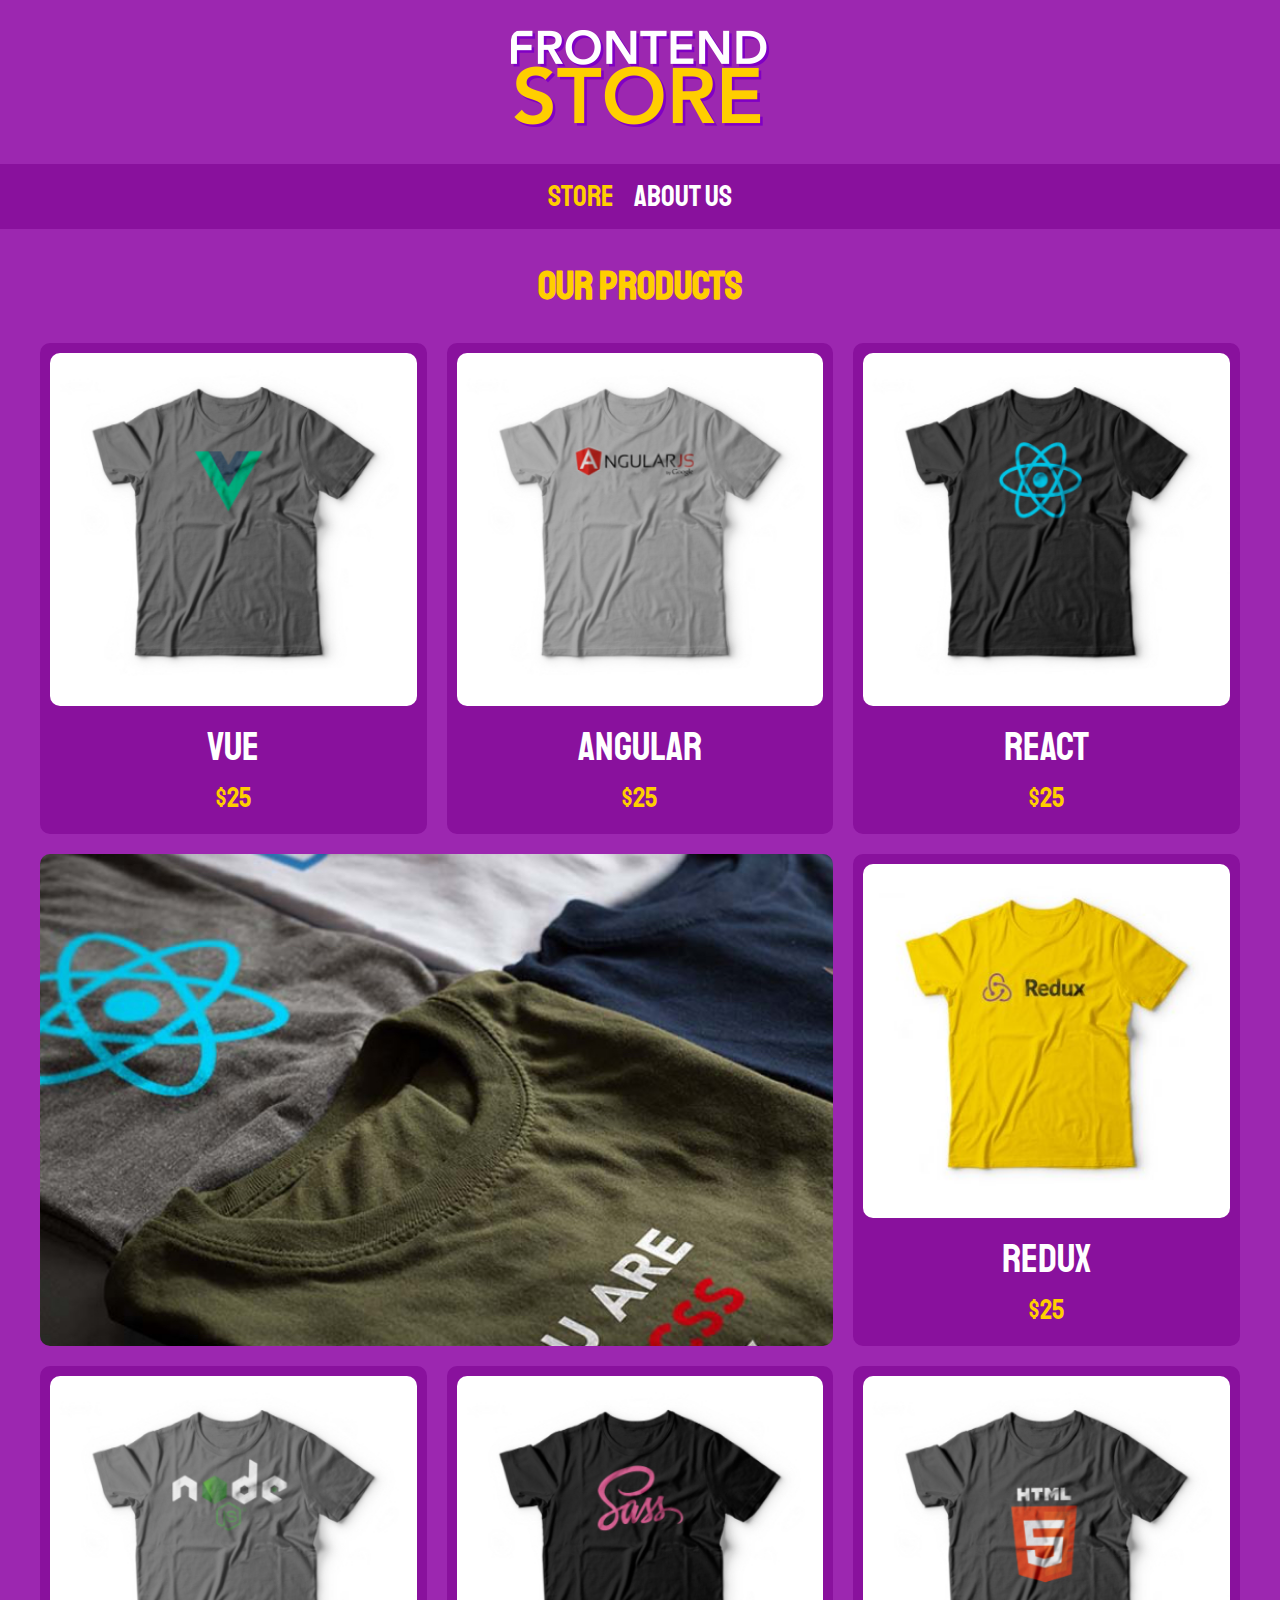
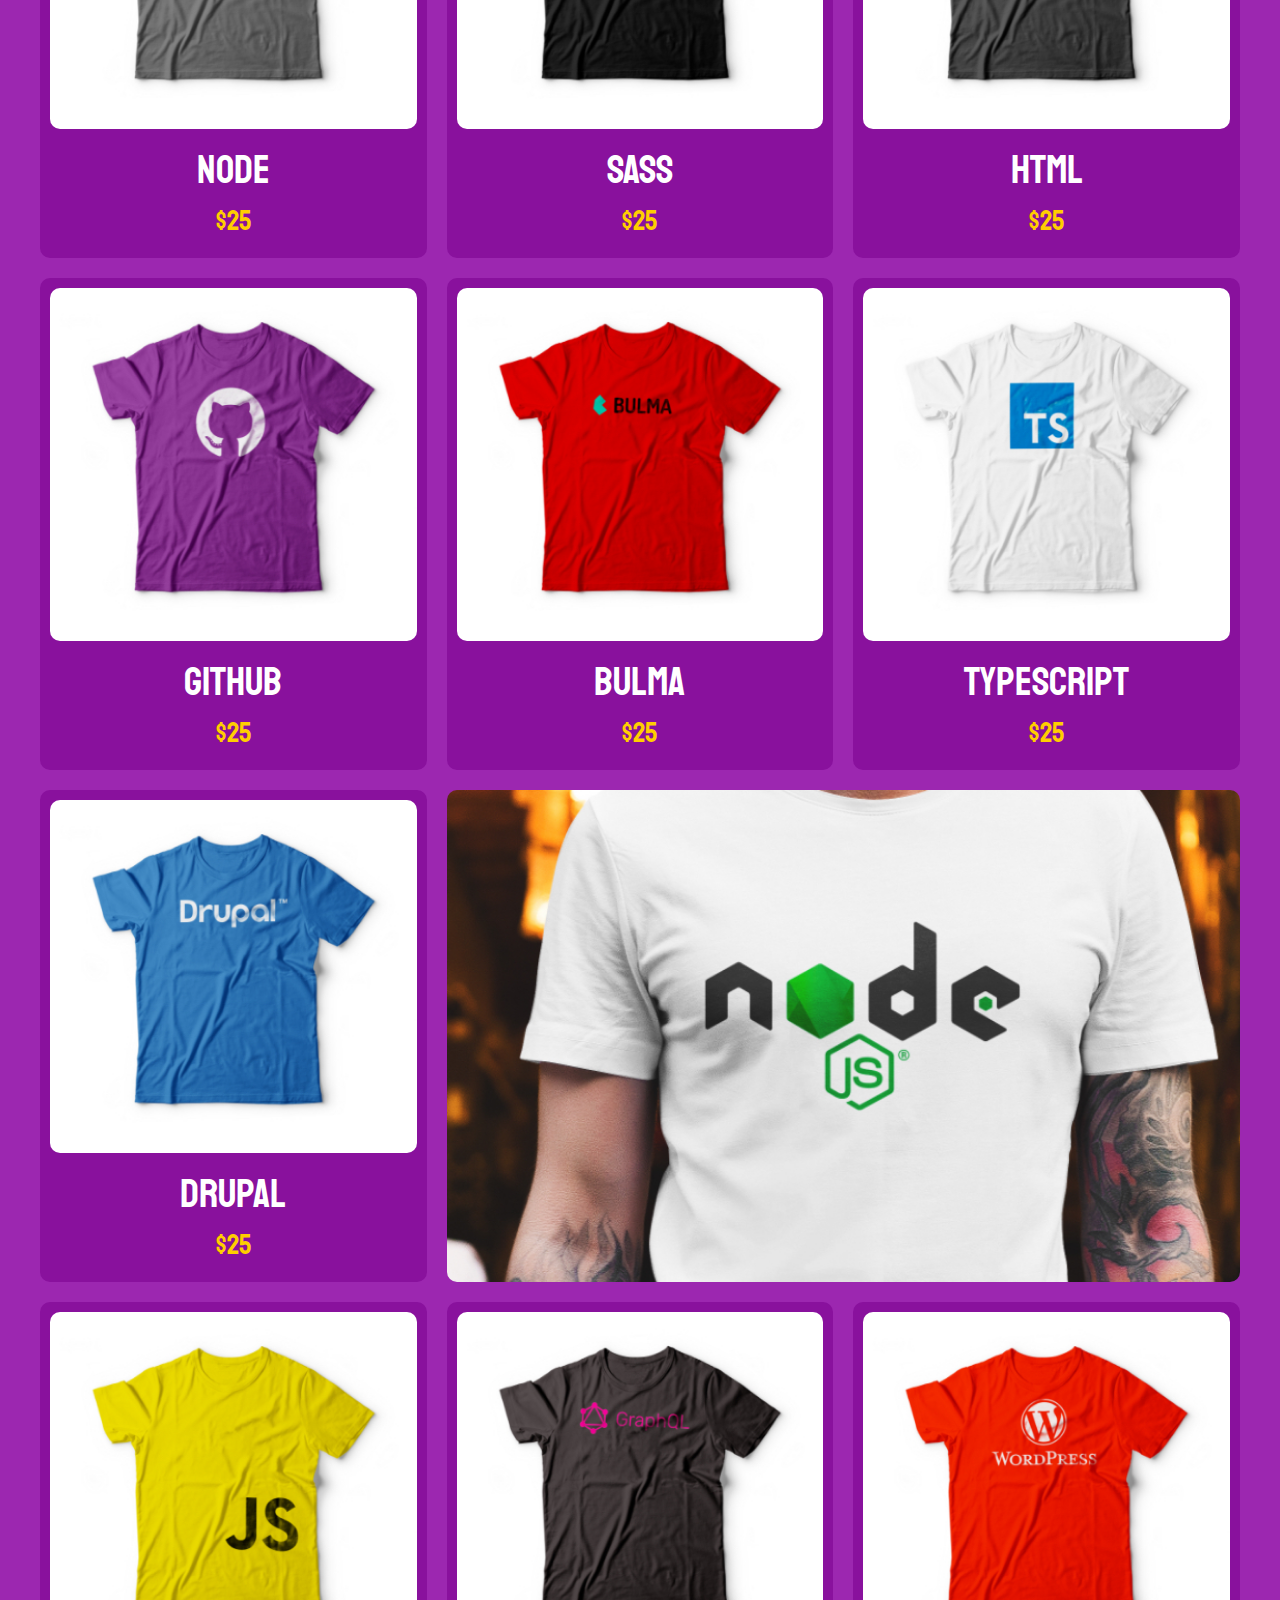
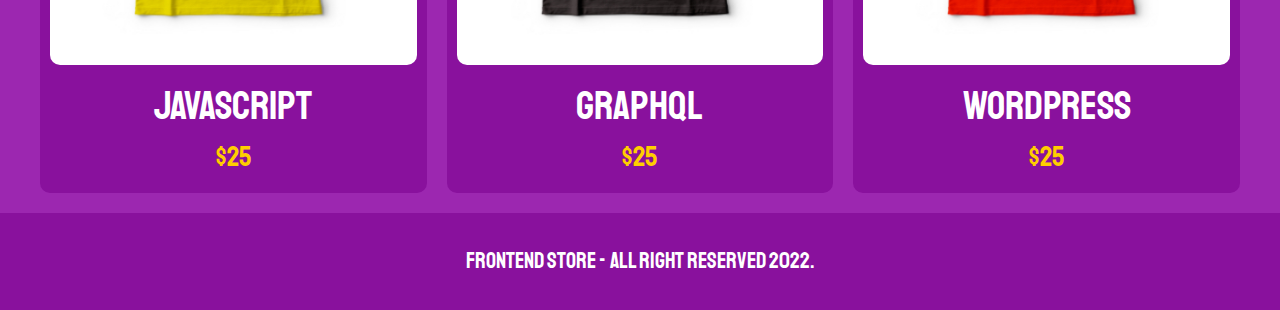
<file: index.html>
<!DOCTYPE html>
<html lang="en">
<head>
    <meta charset="UTF-8">
    <meta http-equiv="X-UA-Compatible" content="IE=edge">
    <meta name="viewport" content="width=device-width, initial-scale=1.0">
    <title>Frontend Store</title>
    <link rel="stylesheet" href="css/normalize.css">
    <link href="https://fonts.googleapis.com/css2?family=Staatliches&display=swap" rel="stylesheet"> 
    <link rel="stylesheet" href="css/styles.css">
</head>
<body>
    <header class="header">
        <a href="index.html">
            <img class="header__logo" src="img/logo.png" alt="Frontend Store Logo">
        </a>
    </header>

    <nav class="nav">
        <a class="nav__link nav__link--selected" href="index.html">Store</a>
        <a class="nav__link" href="about_us.html">About us</a>
    </nav>

    <main class="container">
        <h1>Our products</h1>

        <div class="grid">

            <div class="product">
                <a href="product.html">
                    <img class="product__img" src="img/1.jpg" alt="Shirt image">
                    <div class="product__info">
                        <p class="product__name">Vue</p>
                        <p class="product__price">$25</p>
                    </div>
                </a>
            </div>

            <div class="product">
                <a href="product.html">
                    <img class="product__img" src="img/2.jpg" alt="Shirt image">
                    <div class="product__info">
                        <p class="product__name">Angular</p>
                        <p class="product__price">$25</p>
                    </div>
                </a>
            </div>

            <div class="product">
                <a href="product.html">
                    <img class="product__img" src="img/3.jpg" alt="Shirt image">
                    <div class="product__info">
                        <p class="product__name">React</p>
                        <p class="product__price">$25</p>
                    </div>
                </a>
            </div>

            <div class="product">
                <a href="product.html">
                    <img class="product__img" src="img/4.jpg" alt="Shirt image">
                    <div class="product__info">
                        <p class="product__name">Redux</p>
                        <p class="product__price">$25</p>
                    </div>
                </a>
            </div>

            <div class="product">
                <a href="product.html">
                    <img class="product__img" src="img/5.jpg" alt="Shirt image">
                    <div class="product__info">
                        <p class="product__name">Node</p>
                        <p class="product__price">$25</p>
                    </div>
                </a>
            </div>

            <div class="product">
                <a href="product.html">
                    <img class="product__img" src="img/6.jpg" alt="Shirt image">
                    <div class="product__info">
                        <p class="product__name">Sass</p>
                        <p class="product__price">$25</p>
                    </div>
                </a>
            </div>

            <div class="product">
                <a href="product.html">
                    <img class="product__img" src="img/7.jpg" alt="Shirt image">
                    <div class="product__info">
                        <p class="product__name">HTML</p>
                        <p class="product__price">$25</p>
                    </div>
                </a>
            </div>

            <div class="product">
                <a href="product.html">
                    <img class="product__img" src="img/8.jpg" alt="Shirt image">
                    <div class="product__info">
                        <p class="product__name">GitHub</p>
                        <p class="product__price">$25</p>
                    </div>
                </a>
            </div>

            <div class="product">
                <a href="product.html">
                    <img class="product__img" src="img/9.jpg" alt="Shirt image">
                    <div class="product__info">
                        <p class="product__name">Bulma</p>
                        <p class="product__price">$25</p>
                    </div>
                </a>
            </div>

            <div class="product">
                <a href="product.html">
                    <img class="product__img" src="img/10.jpg" alt="Shirt image">
                    <div class="product__info">
                        <p class="product__name">TypeScript</p>
                        <p class="product__price">$25</p>
                    </div>
                </a>
            </div>

            <div class="product">
                <a href="product.html">
                    <img class="product__img" src="img/11.jpg" alt="Shirt image">
                    <div class="product__info">
                        <p class="product__name">Drupal</p>
                        <p class="product__price">$25</p>
                    </div>
                </a>
            </div>

            <div class="product">
                <a href="product.html">
                    <img class="product__img" src="img/12.jpg" alt="Shirt image">
                    <div class="product__info">
                        <p class="product__name">JavaScript</p>
                        <p class="product__price">$25</p>
                    </div>
                </a>
            </div>

            <div class="product">
                <a href="product.html">
                    <img class="product__img" src="img/13.jpg" alt="Shirt image">
                    <div class="product__info">
                        <p class="product__name">GraphQL</p>
                        <p class="product__price">$25</p>
                    </div>
                </a>
            </div>

            <div class="product">
                <a href="product.html">
                    <img class="product__img" src="img/14.jpg" alt="Shirt image">
                    <div class="product__info">
                        <p class="product__name">WordPress</p>
                        <p class="product__price">$25</p>
                    </div>
                </a>
            </div>

            <div class="graphic graphic--shirts"></div>
            <div class="graphic graphic--node"></div>

        </div>
    </main>

    <footer class="footer">
        <p class="footer__text">FrontEnd Store - All Right Reserved 2022.</p>
    </footer>
</body>
</html>
</file>
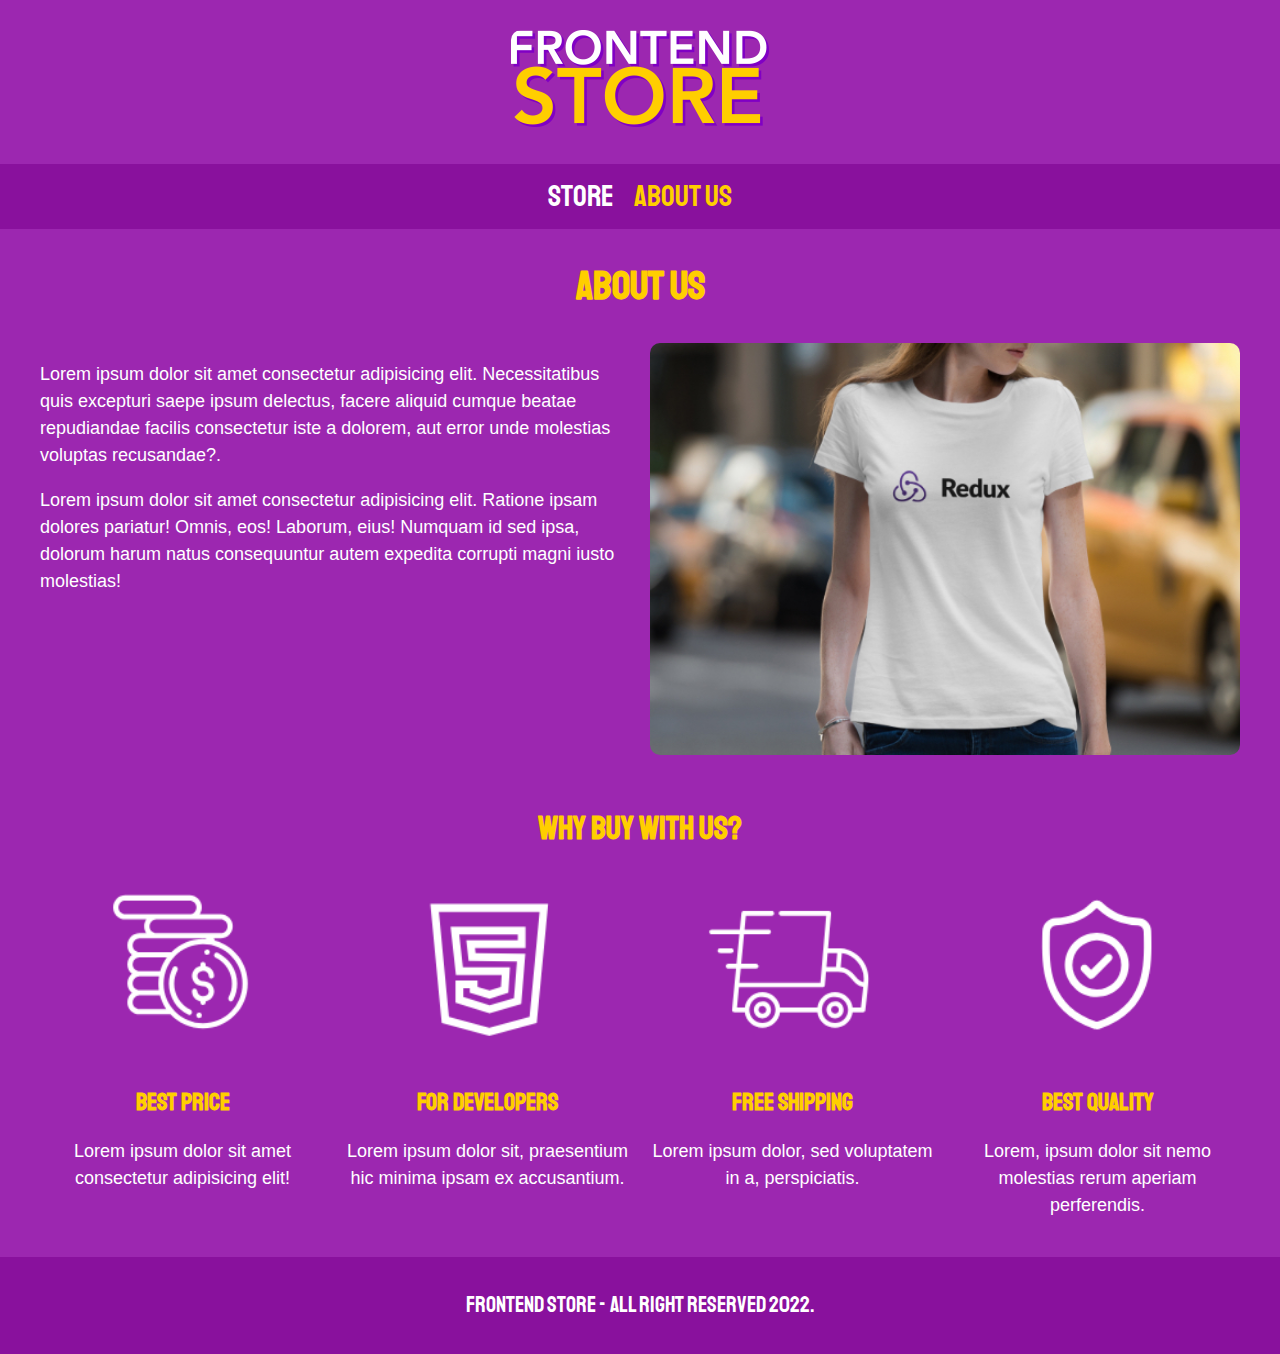
<file: about_us.html>
<!DOCTYPE html>
<html lang="en">
<head>
    <meta charset="UTF-8">
    <meta http-equiv="X-UA-Compatible" content="IE=edge">
    <meta name="viewport" content="width=device-width, initial-scale=1.0">
    <title>Frontend Store</title>
    <link rel="stylesheet" href="css/normalize.css">
    <link href="https://fonts.googleapis.com/css2?family=Staatliches&display=swap" rel="stylesheet"> 
    <link rel="stylesheet" href="css/styles.css">
</head>
<body>
    <header class="header">
        <a href="index.html">
            <img class="header__logo" src="img/logo.png" alt="Frontend Store Logo">
        </a>
    </header>

    <nav class="nav">
        <a class="nav__link" href="index.html">Store</a>
        <a class="nav__link nav__link--selected" href="about_us.html">About us</a>
    </nav>

    <main class="container">
        <h1>About us</h1>

        <div class="about-us">
            <div class="about-us__content">
                <p>
                    Lorem ipsum dolor sit amet consectetur adipisicing elit. Necessitatibus quis excepturi saepe ipsum delectus, facere aliquid cumque beatae repudiandae facilis consectetur iste a dolorem, aut error unde molestias voluptas recusandae?.
                </p>
                <p>
                    Lorem ipsum dolor sit amet consectetur adipisicing elit. Ratione ipsam dolores pariatur! Omnis, eos! Laborum, eius! Numquam id sed ipsa, dolorum harum natus consequuntur autem expedita corrupti magni iusto molestias!
                </p>
            </div>

            <img class="about-us__img" src="img/nosotros.jpg" alt="About us">
        </div>
    </main>

    <section class="container buy">
        <h2 class="buy__title">Why buy with us?</h2>

        <div class="blocks">
            <div class="block">
                <img class="block__img" src="img/icono_1.png" alt="Why buy with us?">
                <h3 class="block__title">Best price</h3>
                <p>Lorem ipsum dolor sit amet consectetur adipisicing elit!</p>
            </div>

            <div class="block">
                <img class="block__img" src="img/icono_2.png" alt="Why buy with us?">
                <h3 class="block__title">For developers</h3>
                <p>Lorem ipsum dolor sit, praesentium hic minima ipsam ex accusantium.</p>
            </div>

            <div class="block">
                <img class="block__img" src="img/icono_3.png" alt="Why buy with us?">
                <h3 class="block__title">Free shipping</h3>
                <p>Lorem ipsum dolor, sed voluptatem in a, perspiciatis.</p>
            </div>

            <div class="block">
                <img class="block__img" src="img/icono_4.png" alt="Why buy with us?">
                <h3 class="block__title">best quality</h3>
                <p>Lorem, ipsum dolor sit nemo molestias rerum aperiam perferendis.</p>
            </div>
        </div>
    </section>

    <footer class="footer">
        <p class="footer__text">FrontEnd Store - All Right Reserved 2022.</p>
    </footer>
</body>
</html>
</file>
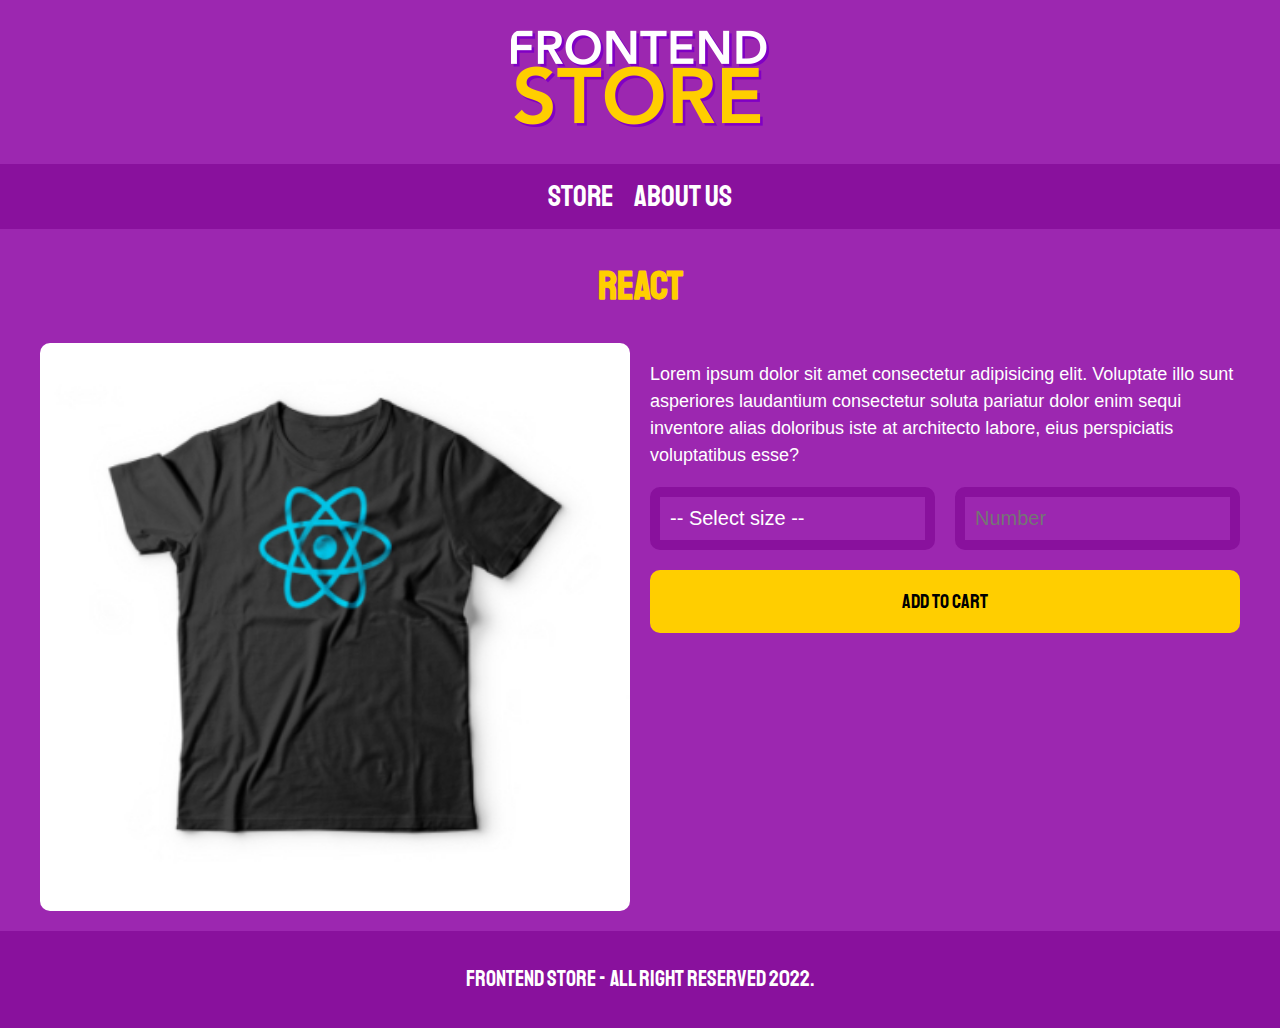
<file: product.html>
<!DOCTYPE html>
<html lang="en">
<head>
    <meta charset="UTF-8">
    <meta http-equiv="X-UA-Compatible" content="IE=edge">
    <meta name="viewport" content="width=device-width, initial-scale=1.0">
    <title>Frontend Store</title>
    <link rel="stylesheet" href="css/normalize.css">
    <link href="https://fonts.googleapis.com/css2?family=Staatliches&display=swap" rel="stylesheet"> 
    <link rel="stylesheet" href="css/styles.css">
</head>
<body>
    <header class="header">
        <a href="index.html">
            <img class="header__logo" src="img/logo.png" alt="Frontend Store Logo">
        </a>
    </header>

    <nav class="nav">
        <a class="nav__link" href="index.html">Store</a>
        <a class="nav__link" href="about_us.html">About us</a>
    </nav>

    <main class="container">
        <h1>React</h1>
        
        <div class="shirt">
            <img class="shirt__img" src="img/3.jpg" alt="Shirt image">

            <div class="shirt__content">
                <p>Lorem ipsum dolor sit amet consectetur adipisicing elit. Voluptate illo sunt asperiores laudantium consectetur soluta pariatur dolor enim sequi inventore alias doloribus iste at architecto labore, eius perspiciatis voluptatibus esse?</p>

                <form class="form">
                    <!-- Este elemento es como un dropbox -->
                    <select class="form__field">
                        <option disabled selected>-- Select size --</option>
                        <option>Small</option>
                        <option>Medium</option>
                        <option>Large</option>
                    </select>

                    <input class="form__field" type="number" placeholder="Number" min="1">
                    <input class="form__submit" type="submit" value="Add to cart">
                </form>
            </div>
        </div>
    </main>

    <footer class="footer">
        <p class="footer__text">FrontEnd Store - All Right Reserved 2022.</p>
    </footer>
</body>
</html>
</file>
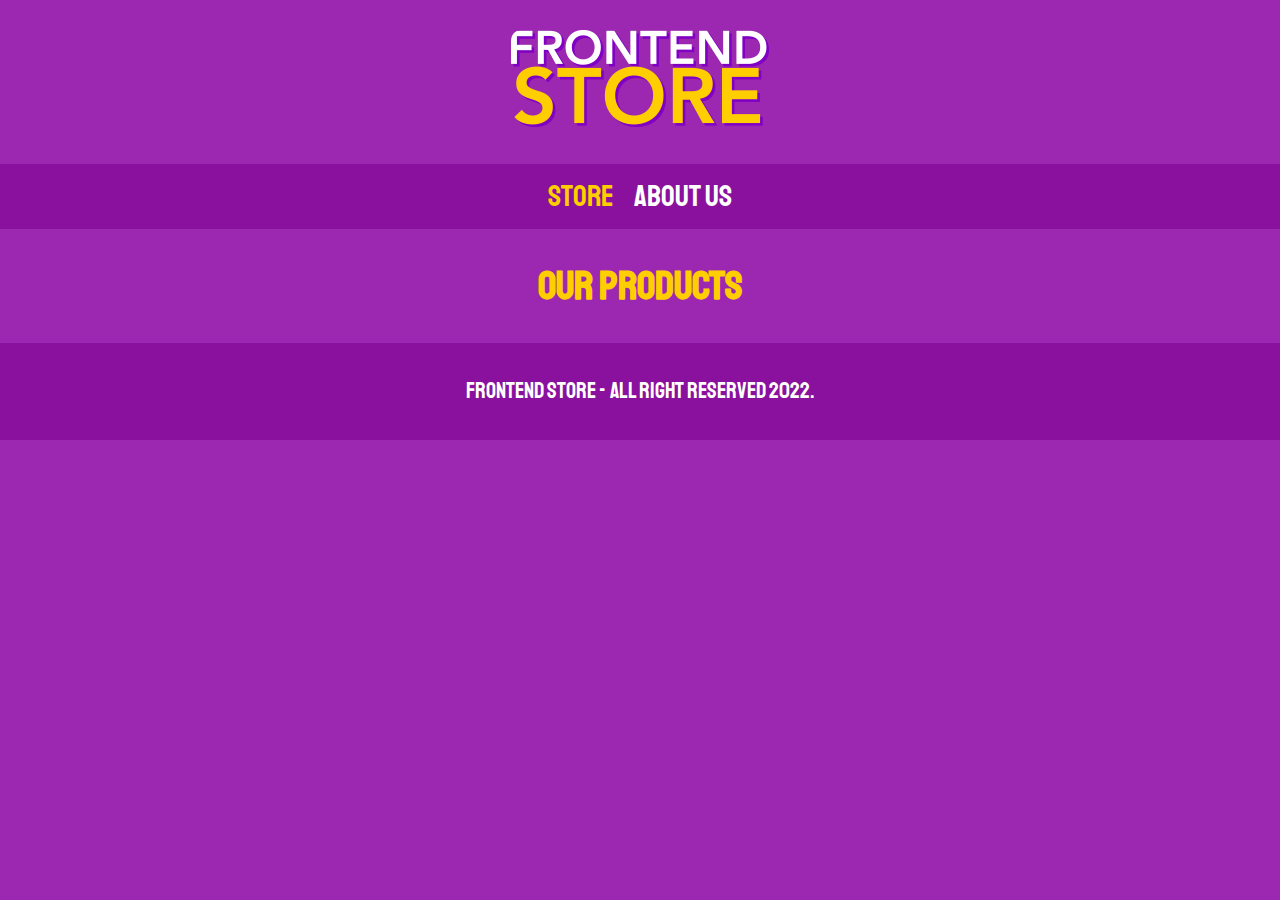
<file: products.html>
<!DOCTYPE html>
<html lang="en">
<head>
    <meta charset="UTF-8">
    <meta http-equiv="X-UA-Compatible" content="IE=edge">
    <meta name="viewport" content="width=device-width, initial-scale=1.0">
    <title>Frontend Store</title>
    <link rel="stylesheet" href="css/normalize.css">
    <link href="https://fonts.googleapis.com/css2?family=Staatliches&display=swap" rel="stylesheet"> 
    <link rel="stylesheet" href="css/styles.css">
</head>
<body>
    <header class="header">
        <a href="index.html">
            <img class="header__logo" src="img/logo.png" alt="Frontend Store Logo">
        </a>
    </header>

    <nav class="nav">
        <a class="nav__link nav__link--selected" href="index.html">Store</a>
        <a class="nav__link" href="about_us.html">About us</a>
    </nav>

    <main class="container">
        <h1>Our products</h1>
    </main>

    <footer class="footer">
        <p class="footer__text">FrontEnd Store - All Right Reserved 2022.</p>
    </footer>
</body>
</html>
</file>
<file: css/styles.css>
:root {
  --first: #9c27b0;
  --darkFirst: #89119d;
  --second: #ffce00;
  --darkSecond: rgb(233, 187, 2);
  --white: #fff;
  --black: #000;

  --mainFont: "Staatliches", cursive;
}

html {
  box-sizing: border-box;
  font-size: 62.5%;
}

*,
*:before,
*:after {
  box-sizing: inherit;
}

/* GLOBALES */

body {
  background-color: var(--first);
  font-size: 1.6rem;

  /* Es para el interlineado, no se le pone rem ni px */
  line-height: 1.5;
}

p {
  font-size: 1.8rem;
  font-family: Arial, Helvetica, sans-serif;
  color: var(--white);
}

a {
  text-decoration: none;
}

img {
  width: 100%;
  border-radius: 1rem;
}

.container {
  max-width: 120rem;
  margin: 0 auto;
}

h1,
h2,
h3 {
  text-align: center;
  color: var(--second);
  font-family: var(--mainFont);
}

h1 {
  font-size: 4rem;
}

h2 {
  font-size: 3.2rem;
}

h3 {
  font-size: 2.4rem;
}

/* Para el CSS de este proyecto vamos a usar el paradigma de BEM.
Bloques: Son los elementos HTML que no dependen de ningún otro elemento (.header).
Elementos: Estan contenidos dentro de los bloques, parte de su diseño depende de ellos (.header__cliente).
Modificadores: Son variaciones de los elementos (.header__cliente--vip). */

/* HEADER */

.header {
  display: flex;
  justify-content: center;
}

.header__logo {
  margin: 3rem 0;
}

/* FOOTER */

.footer {
  background-color: var(--darkFirst);
  padding: 1rem 0;
  margin-top: 2rem;
}

.footer__text {
  text-align: center;
  font-family: var(--mainFont);
  font-size: 2.2rem;
}

/* NAVIGATION */

.nav {
  background-color: var(--darkFirst);
  padding: 1rem 0;
  display: flex;
  justify-content: center;
  /* gap: 2rem; Nueva forma de separar los elementos entre sí, algunos navegadores no la soportan */
}

.nav__link {
  font-family: var(--mainFont);
  color: var(--white);
  font-size: 3rem;
  margin: 0 1rem; /* Antigua forma de separar los elementos entre sí, todos los navegadores la soportan */
}

.nav__link--selected,
.nav__link:hover {
  color: var(--second);
}

/* STORE GRID */

.grid {
  display: grid;
  grid-template-columns: repeat(2, 1fr);
  gap: 2rem;
}

@media (min-width: 768px) {
  .grid {
    grid-template-columns: repeat(3, 1fr);
  }
}

/* PRODUCTS */

.product {
  background-color: var(--darkFirst);
  padding: 1rem;
  border-radius: 1rem;
  transition: 0.2s ease-in-out;

  &:hover {
    scale: 1.02;
  }
}

.product__name {
  font-size: 4rem;
}

.product__price {
  font-size: 2.8rem;
  color: var(--second);
}

.product__name,
.product__price {
  font-family: var(--mainFont);
  margin: 1rem 0;
  text-align: center;
  line-height: 1.2;
}

/* GRAPHICS */
/* grid-row indica de qué fila a qué fila va, y grid-column indica de qué columna a qué columna */

.graphic {
  min-height: 30rem;
  background-repeat: no-repeat;
  background-size: cover;
  grid-column: 1 / 3;
  border-radius: 1rem;
}

.graphic--shirts {
  grid-row: 2 / 3;
  background-image: url(../img/grafico1.jpg);
}

.graphic--node {
  grid-row: 8 / 9;
  background-image: url(../img/grafico2.jpg);
}

@media (min-width: 768px) {
  .graphic--node {
    grid-row: 5 /6;
    grid-column: 2 / 4;
  }
}

/* ABOUT US */

.about-us {
  display: grid;
  gap: 2rem;
}

@media (min-width: 768px) {
  .about-us {
    grid-template-columns: repeat(2, 1fr);
  }
}

.about-us__img {
  grid-row: 1 / 2;
}

@media (min-width: 768px) {
    .about-us__img {
      grid-column: 2 / 3;
    }
}

/* BLOCKS */

.buy__title {
  margin-top: 5rem;
  margin-bottom: 1rem;
}

@media (min-width: 768px) {
  .buy__title {
    margin-bottom: 0;
  }
}

.blocks {
  display: grid;
  grid-template-columns: repeat(2, 1fr);
  gap: 2rem;
}

@media (min-width: 768px) {
  .blocks {
    grid-template-columns: repeat(4, 1fr);
  }
}

.block {
  text-align: center;
}

.block__title {
  margin: 0;
}

/* PRODUCT */

@media (min-width: 768px) {
  .shirt {
    display: grid;
    grid-template-columns: repeat(2, 1fr);
    column-gap: 2rem;
  }
}

.form {
  display: grid;
  grid-template-columns: repeat(2, 1fr);
  gap: 2rem;
}

.form__field {
  border: var(--darkFirst) 1rem solid;
  background-color: var(--first);
  color: var(--white);
  font-size: 2rem;
  font-family: Arial, Helvetica, sans-serif;
  padding: 1rem;
  appearance: none;
  border-radius: 1rem;
  width: 100%;
}

.form__submit {
  background-color: var(--second);
  border: none;
  font-size: 2rem;
  font-family: var(--mainFont);
  padding: 2rem;
  border-radius: 1rem;
  transition: 0.2s ease-in-out;
  /* Haciendo que el boton abarque las dos columnas */
  grid-column: 1 / 3;

  &:hover {
    scale: 1.02;
    background-color: var(--darkSecond);
    cursor: pointer;
  }
}
</file>
